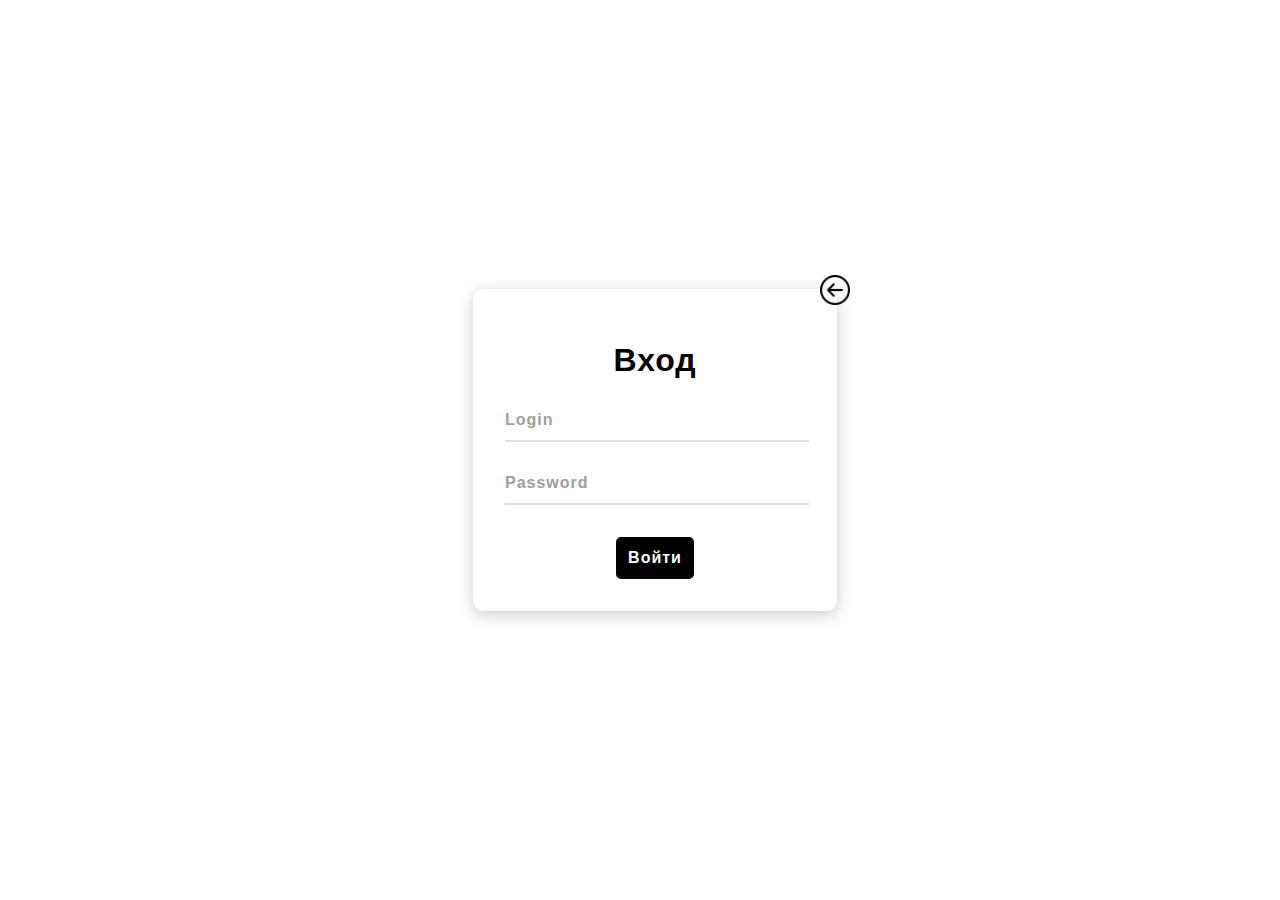
<file: forma.html>
﻿<!DOCTYPE html>
<html lang="en">
<head>
  <meta charset="UTF-8">
  <title>Form</title>
  <link rel="stylesheet" href="css\forma.css">
  <!-- <link rel="stylesheet" href="./css/style.css"> -->
</head>
<body>
  <a href="index.html" class="strelka"><img src="img\strelkaNazad.png" height="30px" title="Вернуться"></a>
  <form class="form" action="lk.html">
    <h1 class="form__title">Вход</h1>

    <div class="form__group">
      <input type="login" class="form__input" placeholder=" "> 
      <label class="form__label">Login</label>
    </div>

    <div class="form__group">
      <input type="password" class="form__input" placeholder=" "> 
      <label class="form__label">Password</label>
    </div>
    
    
      <div class="block_buttons">
        <button type="submit" class="form__button1" name="submitbtn" value="subm">Войти</button>
      </div>

  </form>
  <footer>
    
  </footer>
</body>
</html>
</file>
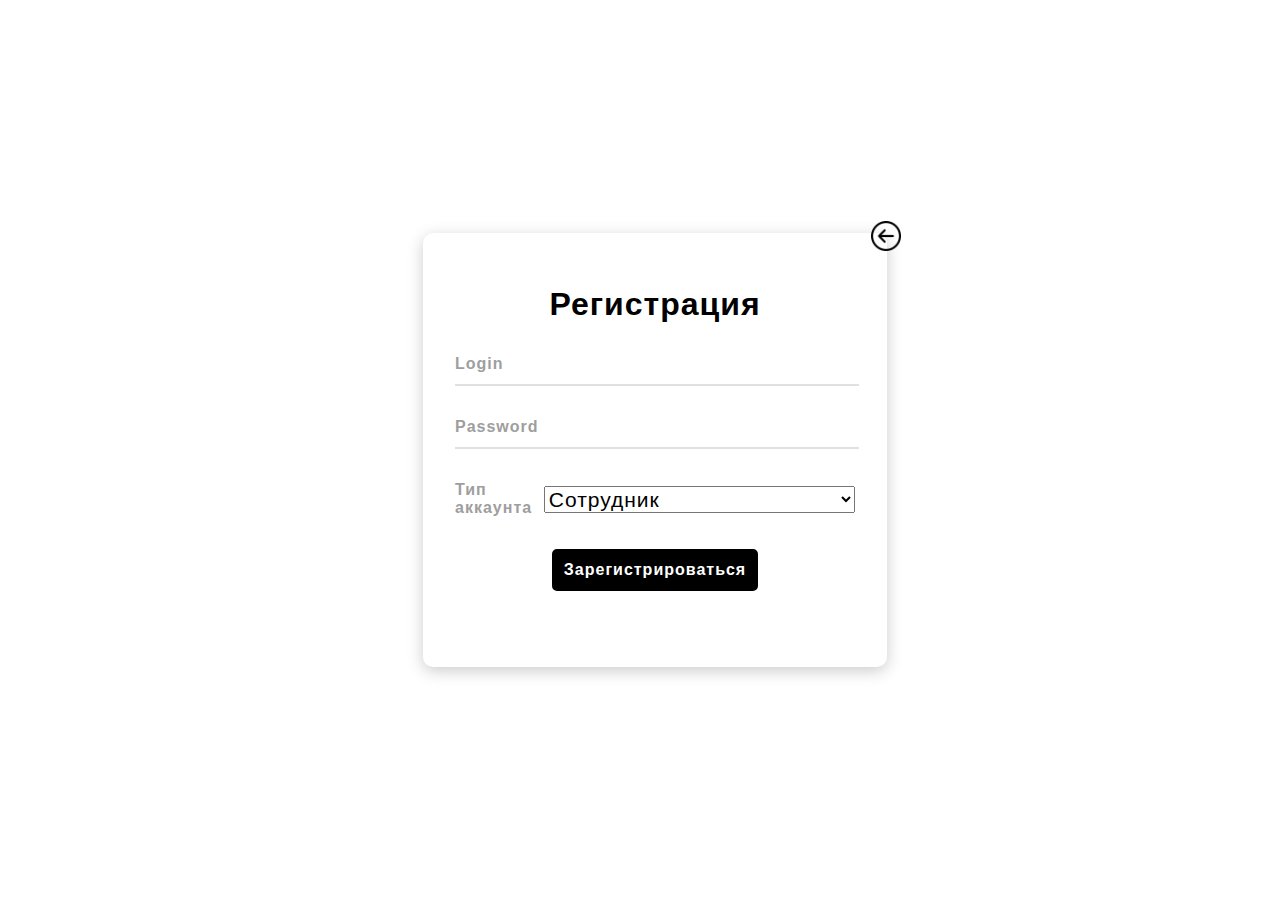
<file: forma_reg.html>
﻿<!DOCTYPE html>
<html lang="en">
<head>
  <meta charset="UTF-8">
  <title>Form</title>
  <link rel="stylesheet" href="css\forma_reg.css">
</head>
<body>
  <a href="index.html" class="strelka"><img src="img\strelkaNazad.png" height="30px" title="Вернуться"></a>
  <!-- Форма регистрации -->
  <form class="form" action="lk.php" method="post">
    <h1 class="form__title">Регистрация</h1>

    <div class="form__group">
      <input class="form__input" placeholder=" "> 
      <label class="form__label">Login</label>
    </div>

    <div class="form__group">
      <input class="form__input" type="password" placeholder=" "> 
      <label class="form__label">Password</label>
    </div>

    <!-- <div class="form__group_status">
      <p class="p_form__group_status">Status</p>
      <input type="checkbox" name="potr_chk">
      <p class="btn_form__group_status">Потребитель</p>
      <input type="checkbox" name="sotr_chk">
      <p class="btn_form__group_status">Сотрудник</p>
    </div> -->

    <div class="form__group_status">
      <p class="p_form__group_status">Тип аккаунта</p>
      

      <select class="listbox" name="type_acc" size="1">
        <option value="Сотрудник">Сотрудник</option>
        <option value="Потребитель">Потребитель</option>
      </select>
      
    </div>

    <div class="block_buttons">
      <button type="submit" class="form__button1" name="submitbtn" value="subm">Зарегистрироваться</button>
    </div>
    
  </form>

  
</body>
</html>
</file>
<file: css/style.css>
*{
	box-sizing: border-box;
	text-decoration: none;
	list-style: none;
}

body{

	padding:0;
	margin:0;
	font-family: Gilroy,sans-serif;
}

#container {
	width: 1200px;
	margin: 0 auto;
}

.container {
	margin: 0 auto;
	width: 1200px;
}

.f2f2f2{
	background #f2f2f2;
}

#header{
	background:url(../img/fon.png) no-repeat center top / cover;
	height: 100vh;
	background-attachment: fixed;
}

/*Для перехода между секциями*/
[id^=section] {
	margin-bottom: 100%;
}


.logo{
	padding-top: 10px;
	padding-bottom: 10px;
}

.heading{
	background-color: white;
	width: 100%;
	height: 90px;
	position: fixed;
	z-index: 1;
	box-shadow: 0 0 10px rgba(0,0,0,0.5);
}

.headingContent{
	display: flex;
	justify-content: space-between;
	margin: 0 auto;
	padding: 0 20px;
	max-width: 1200px;
}
.heading__logo{
	display: flex;
}

.heading__logo__ssika{
	cursor: pointer;
}

.logotext{
	font-weight: bold;
	font-size: 60px;
	padding-top: 15px;
	line-height: 60px;
	padding-bottom: 15px;
}

#minilogo{
	position: relative;
	right: 3px;
	font-size: 10px;
	font-weight: bold;
	font-size: 20px;
	padding-top: 50px;
	line-height: 20px;
}


.headingContent li{
	padding-top: 40px;
	margin-right: 50px;
}
.headingContent ul{
	margin: 0;
	padding: 0;
	display: flex;
	justify-content: space-around;
}

.headingContent a{
	color:black;
	text-decoration: none;
	font-size:15px;
	font-weight:800;
	opacity: 1;
	text-transform: uppercase;
	transition: 0.3s;
	font-family: Gilroy, sans-serif;
	line-height: 1.2em;
}

.navstyle {
	padding-left: 30px;
}

.navstyle a:hover{
	color:black;
	opacity: 0.5;
}

.heading__button{
	background: #000000;
	border-radius: 5px;
	margin-top: 15px;
	margin-bottom: 15px;
	padding: 20px 14px;
	/*cursor: pointer;*/
}

.heading__button a{
	color:white;
	opacity: 0.95;
}

.LOGIN:hover{
	color:yellow;
	opacity: 1;
}

.REGISTER:hover{
	color:yellow;
	opacity: 1;
}

/*.heading__button:hover > .LOGIN{
	color:yellow;
	opacity: 1;
}

.heading__button:hover > .REGISTER{
	color:yellow;
	opacity: 1;
}*/

.heading__button:hover{
	box-shadow: 0 0 10px rgba(0,0,0,0.5);
	transition: 0.3s;
 }


.title{
	position: relative;
	top: 40vh;
	text-align: center;
}

.title h1{
	margin:0;
	padding:0;
	font-size: 60px;
	color:white;
	font-weight: 800;
}

.title h3 {
	margin: 0px;
	position: 0px;
	color: #fff;
  font-size: 22px;
  font-weight: 400;
  margin-top: 20px;
  
}

hr{
	width: 400px;
	color:white;
	border: 1.5px solid white;

}

.title h2{
	margin:0;
	padding:0;
	font-size: 30px;
	color:white;
	font-weight: 400;
}

/*-----------------------------------*/

.AboutProductStart{
	background: #f2f2f2;
	width: 100%;
	padding-bottom: 30px;
}



.AboutProductStart h2{
	margin: 0;
	padding:0;
	font-size: 40px;
	font-weight: 600;
	text-align: center;
	padding-top: 100px;
}

.AboutProductStart p{
	margin: 0;
	padding:0;
	font-size: 28px;
	font-weight: 400;
	text-align: center;

	padding-top: 50px;
	font-family: Gilroy, sans-serif;
}

#italicP{
	font-weight: bold;
	font-style: italic;
}

.AboutProductStart__icon{
	margin-top: 50px;
	text-align: center;
	/*background: black;
	border: 2px solid black;*/
	border-radius: 5px;
	max-width: 80%;
}

/*-----------------------------------*/

.AboutProduct__title h2{
	margin: 0;
	padding:0;
	font-size: 40px;
	font-weight: 800;
	text-align: center;
	padding-top: 100px;
}


.Prod__item{
	display: flex;
	margin-bottom: 30px;
}


.Prod__item p{
	margin: 0;
	margin-right: 80px;
	margin-left: 135px;
	padding:0;
	font-size: 28px;
	font-weight: 400;
	margin-top: 50px;
	width: 670px;
	text-align: justify;
	align-items: center;
}

.image{
	margin-top: 30px;
	
	border: 5px solid black;
	border-radius: 50%;
}

.services h3{
	margin: 0;
	padding:0;
	font-size: 35px;
	font-weight: 600;
	text-align: center;
	padding-top: 60px;
}
.services__list p{
	line-height:1.2em;
	margin: 0;
	margin-right: 80px;
	margin-left: 135px;
	padding:0;
	font-size: 28px;
	font-weight: 400;
	width: 670px;
	/*text-align: justify;*/
}

.services__list{
	display: flex;
	align-items: center;
	padding-top: 20px;
}


.installjpg1 {
	margin-left: 100px;
	margin-top: 5px;
	border:5px solid black;
	border-radius: 50%;
}

.installjpg2 {
	margin-left: 100px;
	margin-top: 15px;
	border:5px solid black;
	border-radius: 50%;
}

.installjpg3 {
	margin-left: 100px;
	margin-top: 10px;
	border:5px solid black;
	border-radius: 50%;
}

.installjpg4 {
	margin-left: 100px;
	margin-top: 10px;
	border:5px solid black;
	border-radius: 50%;
}

.installjpg5{
	margin-left: 100px;
	margin-top: 15px;
	border:5px solid black;
	border-radius: 50%;
}

.installjpg6 {
	margin-left: 100px;
	margin-top: 0px;
	border:5px solid black;
	border-radius: 50%;
}

.tarif__info{
	margin:0;
	padding:0;
	margin-left: 350px;
	font-size: 23px;
	font-weight: 400;
	position: relative;
	bottom: 20px;
}

.start__button{
	border: 5px solid black;
	text-align: center;	
	background: #ffffff;
	border-radius: 25px;
	width: 400px;
	margin: 0 auto;
	margin-top: 50px;
	margin-bottom: 30px;
}
.start__button a{
	font-size: 40px;
	font-weight: 600;
	padding:0;
	padding:15px,15px,15px,15px;
	color:#000000;
}

 /*---------------------------------*/

#consumers{
	background: #f2f2f2;
}
#consumers h2{
	margin: 0;
	padding:0;
	font-size: 40px;
	font-weight: 800;
	text-align: center;
	padding-top: 100px;
}

#consumers h3{
	margin: 0;
	padding:0;
	font-size: 30px;
	font-weight: 600;
	text-align: center;
	padding-top: 50px;
}

.eko__item1{
	margin-top: 30px;
}

.eko__button1{
	margin: 0 auto;
	border: 3px solid black;
	border-radius: 50px;
	width: 80%;
}

.eko__button{
	margin: 0 auto;
	border: 3px solid black;
	border-radius: 50px;
	width: 80%;
}

.eko__button1 p{
	margin: 0;
	text-align: center;
	font-size: 20px;
	font-weight: 600px;
	padding-top: 10px;
	padding-bottom:10px;
}
.eko__button p{
	margin: 0;
	text-align: center;
	font-size: 20px;
	font-weight: 600px;
	padding-top: 10px;
	padding-bottom:10px;

}

.strelka{
	margin-left: -webkit-calc(50% - 30px);
}

.zakon__text{
	display: block;
	text-align: justify;
	font-size: 20px;
	margin-left: 100px;
	width: 650px;
	color: #666666;
	margin-top:0;
	text-indent: 0px;
	text-indent: 30px;
}

.zakon{
	margin-top:100px;
	display: flex;
	padding-bottom: 10px;
}

.ssilka__zakon{
	 color: #000000;
	 font-weight: 800;
	 transition: 0.3s;
}

.ssilka__zakon:hover{
	opacity: 0.4;
	border-bottom: 1px solid black;
}

/*-----------------------------------*/

#ESK{
	padding-bottom: 20px;
}
#ESK h2{
	margin: 0;
	padding:0;
	font-size: 40px;
	font-weight: 800;
	text-align: center;
	padding-top: 100px;
}

#ESK h3{
	margin: 0;
	padding:0;
	font-size: 30px;
	font-weight: 600;
	text-align: center;
	padding-top: 50px;
}

/*-------------------------------*/
#footer{
	color:white;
	margin-top: 150px;
	height: 200px;
	width: 100%;
	background-color: #393d44;
	display:flex;
	align-items:center;
	justify-content:center;
	
}

/*#footer h2{
	margin: 0;
	padding:0;
	font-size: 30px;
	font-weight: 800;
	color:white;
	padding-top: 20px;
	text-align: center;
}*/

.footer__img{
	float: right;
	margin-right: 20px;
	margin-bottom: 5px;
	
	
}

.logotext2{
	font-weight: bold;
	font-size: 40px;
/*	padding-top: 15px;*/
	/*line-height: 60px;*/
	text-align: center;
	color: #99d9ea;
}

.span{
	/*position: relative;
	right: 3px;*/
	font-weight: bold;
	font-size: 18px;
/*	padding-top: 50px;*/
	/*line-height: 20px;*/
	color:white;
}
.OOO{
	/*position: relative;
	top: -30px;*/
	text-align: center;
 }

.group{
	align-items: center;
	display: flex;
/*	margin-left: 80%;*/
}

.group span{
	color:#99d9ea;
	font-size: 14px;
}

.group p{
	color:white;
	font-size: 14px;
}

.Partners{
	display: flex;
	/*position: relative;
	top:55px;
	right: 0px*/
}

.blocks{
	margin-left: 30vh;
	margin-right: 30vh;
	
}
</file>
